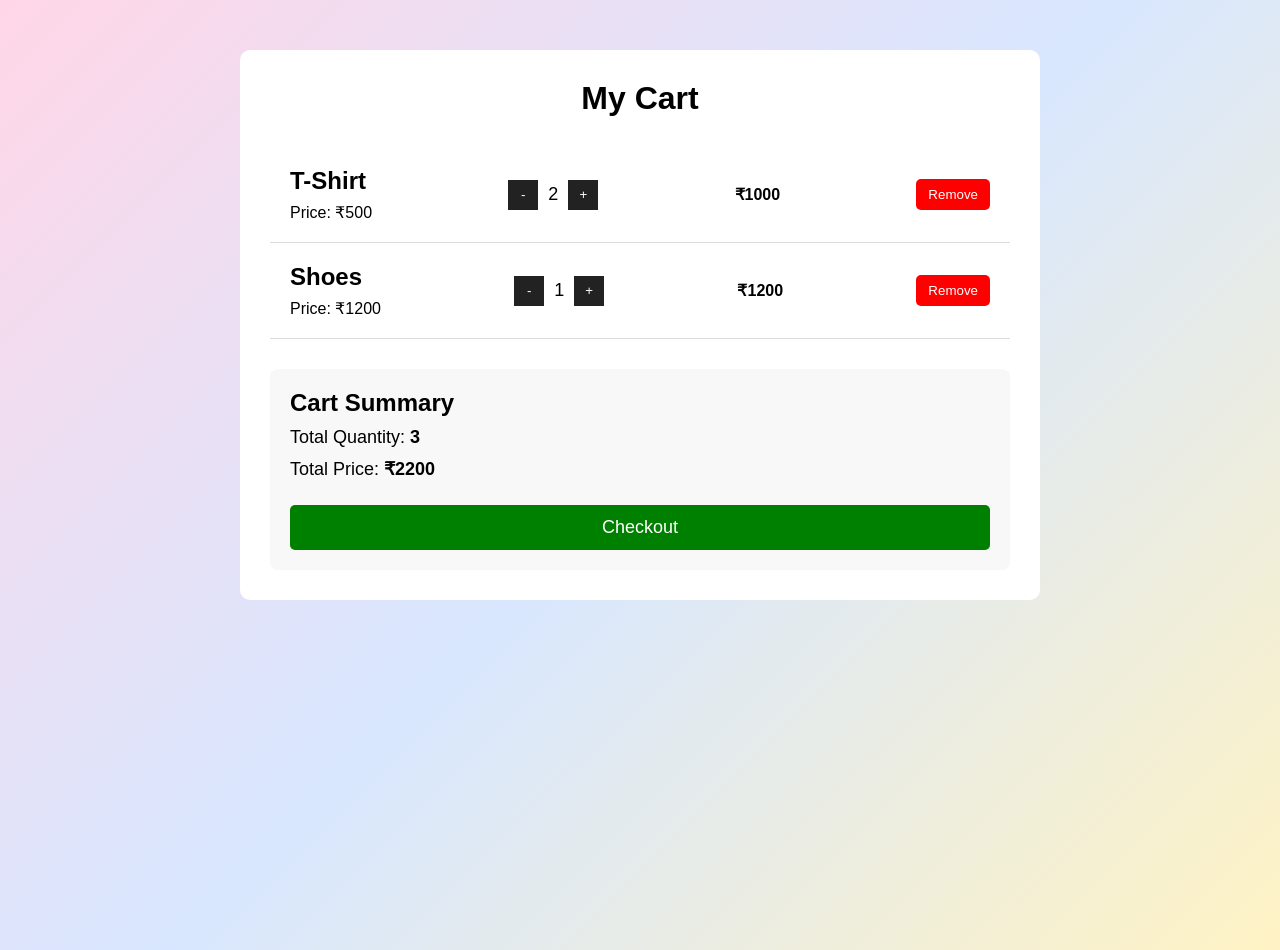
<file: index.html>
<!DOCTYPE html>
<html>
<head>
    <title>Shopping Cart</title>
    <link rel="stylesheet" href="style.css">
</head>

<body>

    <div class="cart-container">

        <h1>My Cart</h1>

        <!-- Product 1 -->
        <div class="product">
            <div>
                <h2>T-Shirt</h2>
                <p>Price: ₹500</p>
            </div>

            <div class="quantity">
                <button>-</button>
                <span>2</span>
                <button>+</button>
            </div>

            <p class="item-total">₹1000</p>

            <button class="remove">Remove</button>
        </div>

        <!-- Product 2 -->
        <div class="product">
            <div>
                <h2>Shoes</h2>
                <p>Price: ₹1200</p>
            </div>

            <div class="quantity">
                <button>-</button>
                <span>1</span>
                <button>+</button>
            </div>

            <p class="item-total">₹1200</p>

            <button class="remove">Remove</button>
        </div>

        <!-- Cart Summary -->
        <div class="summary">
            <h2>Cart Summary</h2>

            <p>Total Quantity: <strong>3</strong></p>

            <p>Total Price: <strong>₹2200</strong></p>

            <a href="checkout-page.html" ><button class="checkout">Checkout</button></a>
        </div>

    </div>

</body>
</html>
</file>
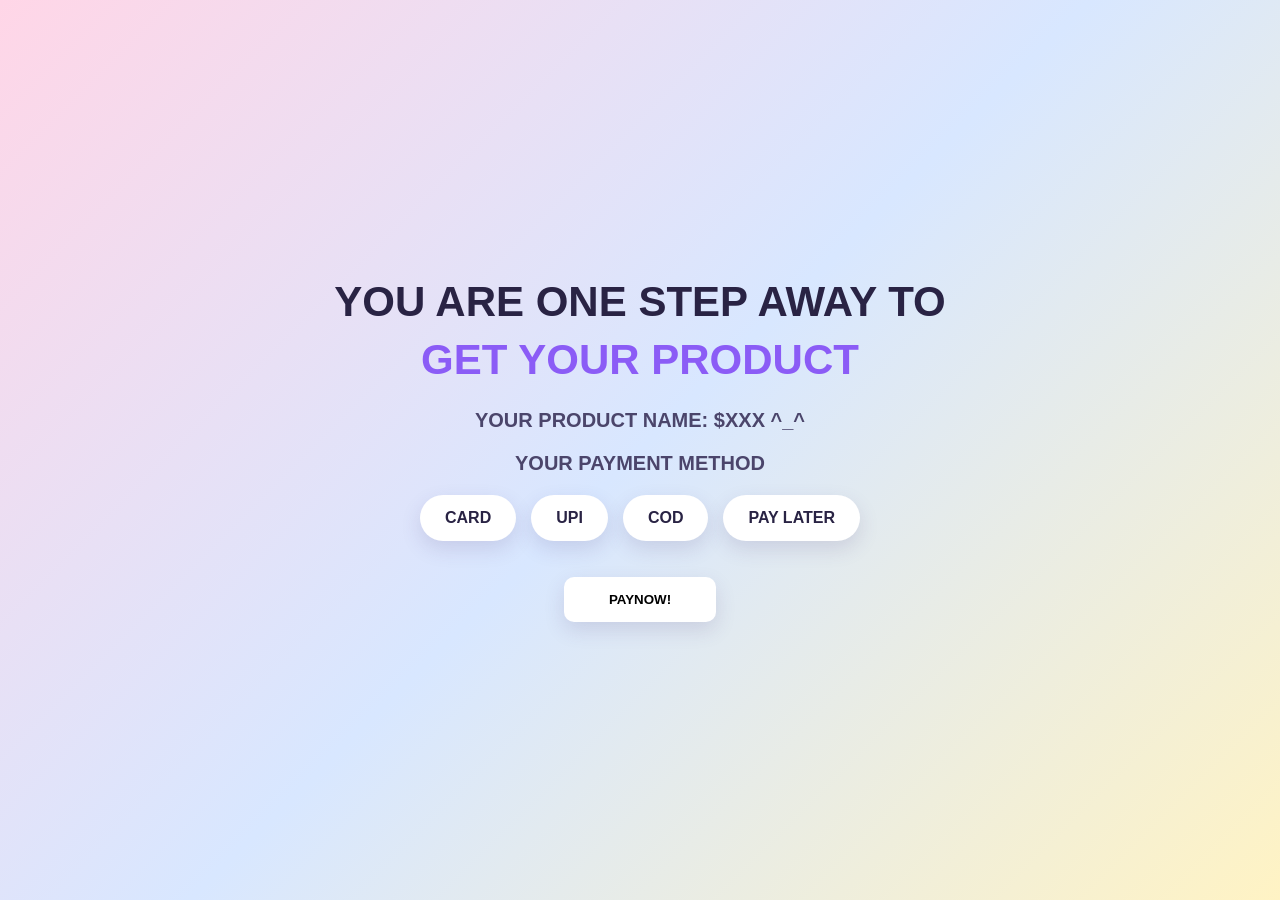
<file: checkout-page.html>
<!DOCTYPE html>
<html lang="en">
<head>
    <meta charset="UTF-8">
    <meta name="viewport" content="width=device-width, initial-scale=1.0">
    <title>CheckOut Page!</title>
    <link rel="stylesheet" href="checkout.css">
</head>
<body>

    <h1>
        YOU ARE ONE STEP AWAY TO
        <span>GET YOUR PRODUCT</span>
    </h1>
<DIV>
        <h3>YOUR PRODUCT NAME: $XXX ^_^</h3>
        <h3>YOUR PAYMENT METHOD</h3>
      <ul>
          <li>CARD</li>
          <li>UPI</li>
          <li>COD</li>
          <li>PAY LATER</li>
      </ul>
<br>
<br>
      <button>PAYNOW!</button>
</DIV>
</body>
</html>
</file>
<file: style.css>
* {
    margin: 0;
    padding: 0;
    box-sizing: border-box;
}

body {
    font-family: Arial, sans-serif;
    min-height: 100vh;
    background: linear-gradient(135deg, #ffd6e7, #d8e7ff, #fff3c4);
}

.cart-container {
    width: 800px;
    margin: 50px auto;
    background: white;
    padding: 30px;
    border-radius: 10px;
}

h1 {
    text-align: center;
    margin-bottom: 30px;
}

.product {
    display: flex;
    align-items: center;
    justify-content: space-between;
    padding: 20px;
    border-bottom: 1px solid #ddd;
}

.product h2 {
    margin-bottom: 8px;
}

.quantity {
    display: flex;
    align-items: center;
    gap: 10px;
}

.quantity button {
    width: 30px;
    height: 30px;
    border: none;
    background: #222;
    color: white;
    cursor: pointer;
}

.quantity span {
    font-size: 18px;
}

.item-total {
    font-weight: bold;
}

.remove {
    border: none;
    background: red;
    color: white;
    padding: 8px 12px;
    cursor: pointer;
    border-radius: 5px;
}

.summary {
    margin-top: 30px;
    padding: 20px;
    background: #f8f8f8;
    border-radius: 8px;
}

.summary p {
    margin: 10px 0;
    font-size: 18px;
}

.checkout {
    width: 100%;
    padding: 12px;
    margin-top: 15px;
    border: none;
    background: green;
    color: white;
    font-size: 18px;
    cursor: pointer;
    border-radius: 5px;
}

a{
    color: #212121;
    text-decoration: none;
}
</file>
<file: checkout.css>
* {
    margin: 0;
    padding: 0;
    box-sizing: border-box;
}

body {
    min-height: 100vh;
    font-family: Arial, sans-serif;
    background: linear-gradient(135deg, #ffd6e7, #d8e7ff, #fff3c4);
    display:flex;
    flex-direction: column;
    justify-content: center;
    align-items: center;
    text-align: center;
    padding: 40px;
    color: #292344;
}

h1 {
    font-size: 42px;
    max-width: 900px;
    margin-bottom: 25px;
    animation: fadeIn 1s ease;
}

h1 span {
    display: block;
    color: #8b5cf6;
    margin-top: 10px;
}

h3 {
    font-size: 20px;
    margin-bottom: 20px;
    color: #4b456b;
}

ul {
    list-style: none;
    display: flex;
    gap: 15px;
    justify-content: center;
}

li {
    background: white;
    padding: 14px 25px;
    border-radius: 30px;
    font-weight: bold;
    box-shadow: 0 8px 20px rgba(80, 60, 120, 0.15);
    transition: 0.3s ease;
}

li:hover {
    transform: translateY(-8px) rotate(-2deg);
    box-shadow: 0 12px 25px rgba(80, 60, 120, 0.25);
    background-color:#ffd6e7;
}

button{
    background: white;
    padding: 15px 45px;
    border-radius: 10px;
    font-weight: bold;
    box-shadow: 0 8px 20px rgba(80, 60, 120, 0.15);
    transition: 0.3s ease;
    border: none;
}

button:hover {
    transform: translateY(-8px) rotate(-2deg);
    box-shadow: 0 12px 25px rgba(80, 60, 120, 0.25);
    background-color:#fff3c4;
}
</file>
